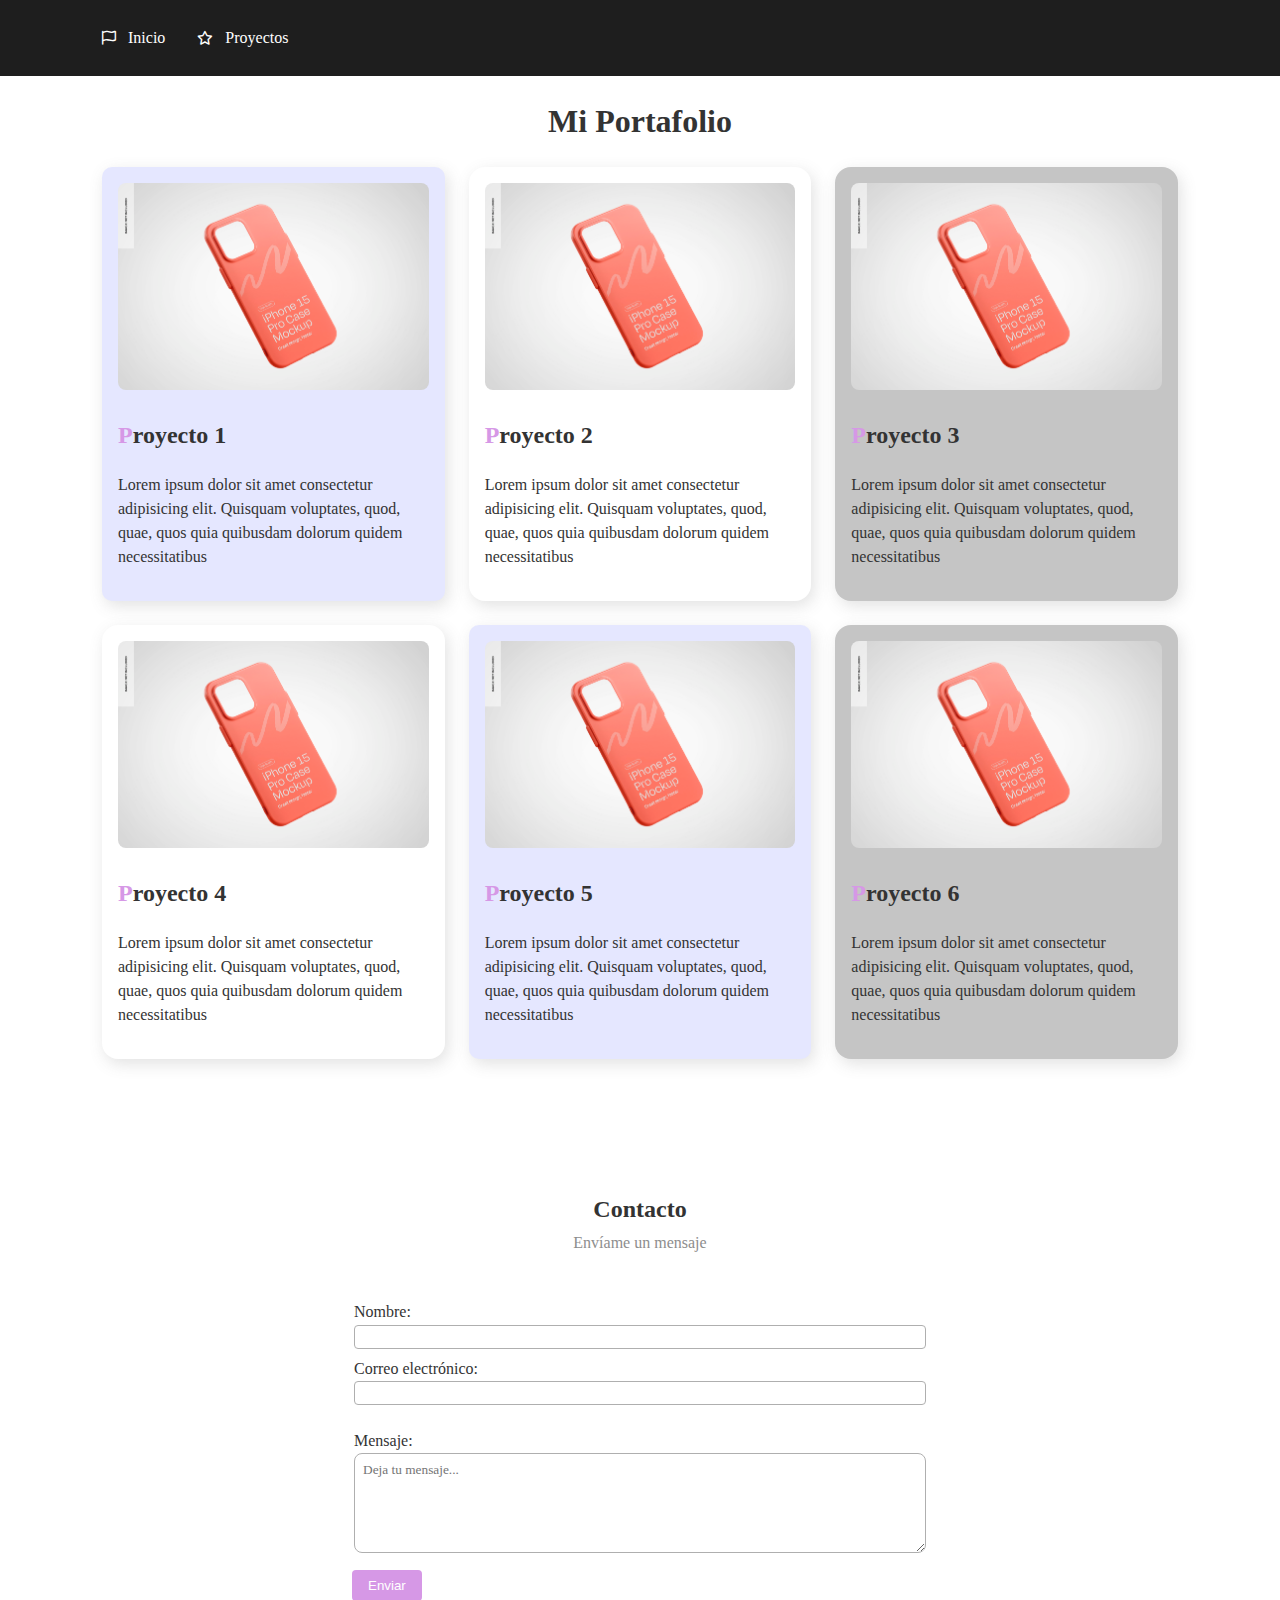
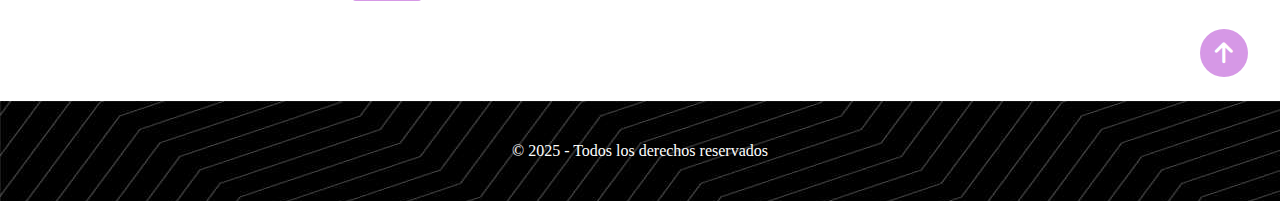
<file: Docker/html/index.html>
<!DOCTYPE html>
<html lang="en">
  <head>
    <meta charset="UTF-8" />
    <meta name="viewport" content="width=device-width, initial-scale=1.0" />
    <title>Práctica 2 - css</title>
    <link rel="stylesheet" href="style.css" />
    <link
      rel="stylesheet"
      href="https://cdnjs.cloudflare.com/ajax/libs/font-awesome/6.0.0-beta3/css/all.min.css"
    />
  </head>

  <body>
    <header id="top">
      <div class="container">
        <nav>
          <ul class="menu ">
            <li class="elemento">
              <i class="fa-regular fa-flag"></i>
              <a href="#inicio">Inicio</a>
            </li>
            <li class="submenu elemento">
              <i class="fa-regular fa-star"></i>
              <a href="#proyectos">Proyectos</a>
              <ul class="dropdown">
                <li><a href="#proyecto1">Proyecto 1</a></li>
                <li><a href="#proyecto2">Proyecto 2</a></li>
                <li><a href="#proyecto3">Proyecto 3</a></li>
                <li><a href="#proyecto4">Proyecto 4</a></li>
                <li><a href="#proyecto5">Proyecto 5</a></li>
                <li><a href="#proyecto6">Proyecto 6</a></li>
              </ul>
            </li>
          </ul>
        </nav>
      </div>
    </header>
    <h1 id="titulo">Mi Portafolio</h1>

    <main>
      <section class="container grid">
        <article class="proyecto destacado">
          <img src="proyecto1.jpg" alt="Proyecto 1" />
          <h2>Proyecto 1</h2>
          <p>
            Lorem ipsum dolor sit amet consectetur adipisicing elit. Quisquam
            voluptates, quod, quae, quos quia quibusdam dolorum quidem
            necessitatibus
          </p>
        </article>
        <article class="proyecto">
          <img src="proyecto1.jpg" alt="Proyecto 2" />
          <h2>Proyecto 2</h2>
          <p>
            Lorem ipsum dolor sit amet consectetur adipisicing elit. Quisquam
            voluptates, quod, quae, quos quia quibusdam dolorum quidem
            necessitatibus
          </p>
        </article>
        <article class="proyecto">
          <img src="proyecto1.jpg" alt="Proyecto 3" />
          <h2>Proyecto 3</h2>
          <p>
            Lorem ipsum dolor sit amet consectetur adipisicing elit. Quisquam
            voluptates, quod, quae, quos quia quibusdam dolorum quidem
            necessitatibus
          </p>
        </article>
        <article class="proyecto">
          <img src="proyecto1.jpg" alt="Proyecto 4" />
          <h2>Proyecto 4</h2>
          <p>
            Lorem ipsum dolor sit amet consectetur adipisicing elit. Quisquam
            voluptates, quod, quae, quos quia quibusdam dolorum quidem
            necessitatibus
          </p>
        </article>
        <article class="proyecto destacado">
          <img src="proyecto1.jpg" alt="Proyecto 5" />
          <h2>Proyecto 5</h2>
          <p>
            Lorem ipsum dolor sit amet consectetur adipisicing elit. Quisquam
            voluptates, quod, quae, quos quia quibusdam dolorum quidem
            necessitatibus
          </p>
        </article>
        <article class="proyecto">
          <img src="proyecto1.jpg" alt="Proyecto 6" />
          <h2>Proyecto 6</h2>
          <p>
            Lorem ipsum dolor sit amet consectetur adipisicing elit. Quisquam
            voluptates, quod, quae, quos quia quibusdam dolorum quidem
            necessitatibus
          </p>
        </article>
      </section>
      <section class="container formulario">
        <div class="texto-formulario">
          <h2>Contacto</h2>
          <p>Envíame un mensaje</p>
        </div>
        <form method="post" action="enviar.php">
          <fieldset>
            <label for="name">Nombre:</label>
            <input type="text" id="name" name="name" required />

            <label for="email">Correo electrónico:</label>
            <input type="email" id="email" name="email" required />
          </fieldset>
          <fieldset>
            <label for="message">Mensaje:</label>
            <textarea
              id="message"
              name="message"
              rows="4"
              required
              placeholder="Deja tu mensaje..."
            ></textarea>
          </fieldset>
          <button type="submit">Enviar</button>
        </form>
      </section>
    </main>
    <footer>
      <div class="oculto">Este div está oculto</div>
      <div class="container">
        <p>&copy; 2025 - Todos los derechos reservados</p>
      </div>
      <a href="#top">
        <button class="top">
          <i class="fa-solid fa-arrow-up"></i>
        </button>
      </a>
    </footer>
  </body>
</html>
</file>
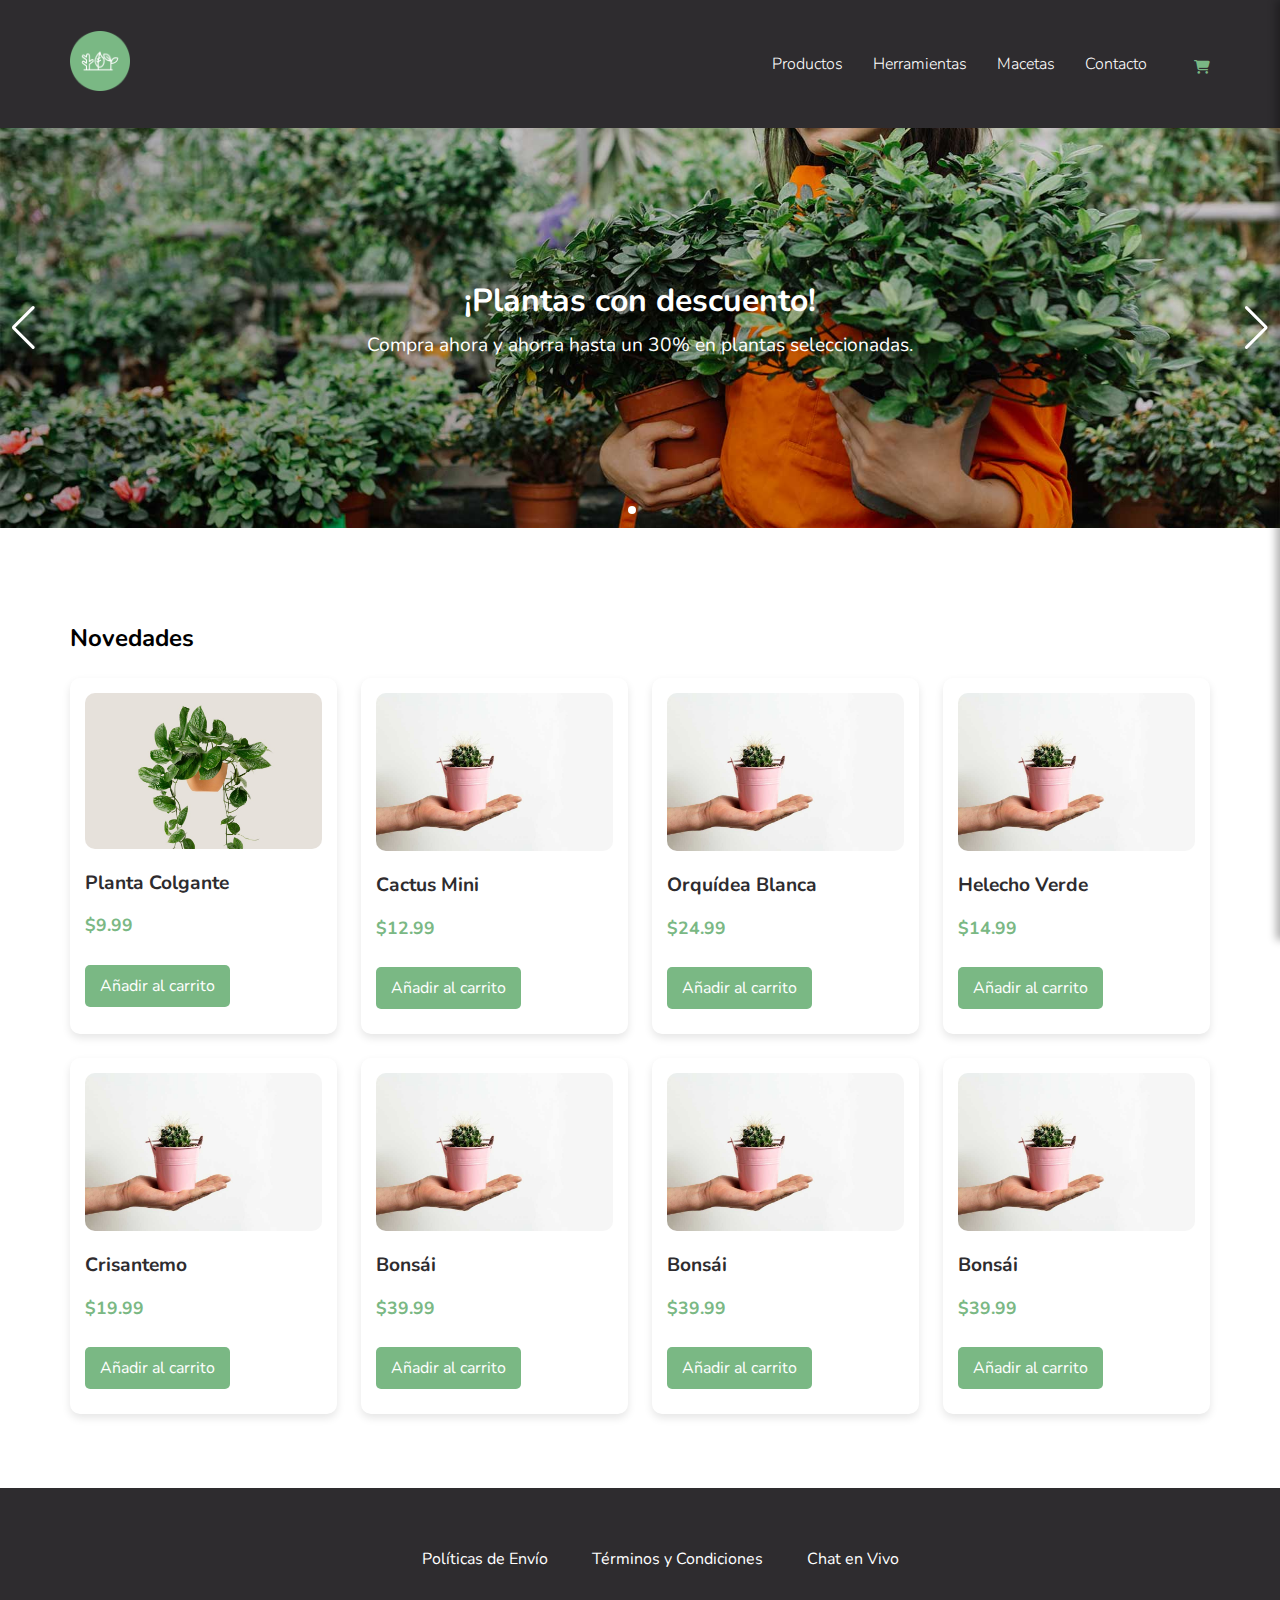
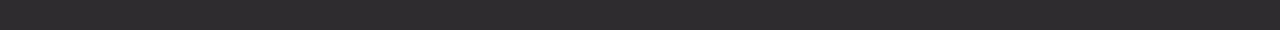
<file: proyecto-css/Practica3/index.html>
<!DOCTYPE html>
<html lang="es">

<head>
  <meta charset="UTF-8" />
  <meta name="viewport" content="width=device-width, initial-scale=1.0" />
  <title>Tienda de Plantas y Jardinería</title>
  <link rel="stylesheet" href="style.css" />

  <!-- Google fonts -->
  <link rel="preconnect" href="https://fonts.googleapis.com" />
  <link rel="preconnect" href="https://fonts.gstatic.com" crossorigin />
  <link href="https://fonts.googleapis.com/css2?family=Nunito:wght@200..1000&display=swap" rel="stylesheet" />

  <!-- Font Awesome -->
  <link rel="stylesheet" href="https://cdnjs.cloudflare.com/ajax/libs/font-awesome/6.5.1/css/all.min.css" />
  <!-- Swiper -->

  <link rel="stylesheet" href="https://cdn.jsdelivr.net/npm/swiper@11/swiper-bundle.min.css"/>
  <script src="https://cdn.jsdelivr.net/npm/swiper@11/swiper-bundle.min.js"></script>

</head>

<body>
  <!-- Header con menú y logo -->
  <header class="header">
    <div class="container">
      <div class="header__content">
        <div class="logo">
          <img src="img/logo.png" alt="Tienda de Plantas y Jardinería" class="logo__image" />
        </div>
        <nav class="menu">
          <ul class="menu__list">
            <li class="menu__item submenu">
              <a href="#">Productos</a>
              <ul class="menu__dropdown">
                <li><a href="#interior">Plantas de interior</a></li>
                <li><a href="#exterior">Plantas de exterior</a></li>
                <li><a href="#cactus">Cactus y suculentas</a></li>
              </ul>
            </li>
            <li class="menu__item"><a href="#">Herramientas</a></li>
            <li class="menu__item"><a href="#">Macetas</a></li>
            <li class="menu__item"><a href="#">Contacto</a></li>
            <li>
              <a href="#carrito" class="carrito-toggle" category="1">
                <i class="fa-solid fa-cart-shopping"></i>
              </a>
            </li>
          </ul>
        </nav>
      </div>
    </div>
  </header>

  <section class=" hero">
    <div class="swiper">
      <div class="swiper-wrapper">
        <div class="swiper-slide">
          <img src="img/hero1.jpg" alt="Oferta 1" />
          <div class="offer-text">
            <h2>¡Plantas con descuento!</h2>
            <p>Compra ahora y ahorra hasta un 30% en plantas seleccionadas.</p>
          </div>
        </div>
        <div class="swiper-slide">
          <img src="img/hero1.jpg" alt="Oferta 2" />
          <div class="offer-text">
            <h2>¡Nuevas llegadas!</h2>
            <p>Explora nuestra nueva colección de cactus y suculentas.</p>
          </div>
        </div>
      </div>
      <!-- Agregar controles del swiper -->
      <div class="swiper-pagination"></div>
      <div class="swiper-button-next"></div>
      <div class="swiper-button-prev"></div>
    </div>
    
  </section>

  <main>
    <!-- <button id="filter-btn" class="filter-btn">Mostrar Filtros</button>

      <aside id="filter-menu">
        <div class="container">
          <h2>Filtrar Productos</h2>
          <label for="categoria">Selecciona una categoría:</label>
          <select id="categoria">
            <option value="todos">Todos</option>
            <option value="interior">Plantas de interior</option>
            <option value="cactus">Cactus</option>
            <option value="exterior">Suculentas</option>
          </select>
        </div>
      </aside>-->

    <section class="section-padding">
      <div class="container">
        <h2>Novedades</h2>
        <!-- <div class="contador" id="contador">100</div> -->
        <div class="productos">
          <!-- Todos los productos tienen sus clases asociadas a categorías -->
          <div class="producto interior">
            <img src="img/planta.jpg" alt="Planta Suculenta" />
            <div class="producto__info">
              <h3 class="producto__card-title">Planta Colgante</h3>
              <p class="producto__card-price">$9.99</p>
              <a href="#carrito" class="agregar-carrito">Añadir al carrito</a>
            </div>
          </div>
          <div class="producto cactus">
            <img src="img/cactus.jpg" alt="Cactus Mini" />
            <div class="producto__info">
              <h3 class="producto__card-title">Cactus Mini</h3>
              <p class="producto__card-price">$12.99</p>
              <a href="#carrito" class="agregar-carrito">Añadir al carrito</a>
            </div>
          </div>
          <div class="producto exterior">
            <img src="img/cactus.jpg" alt="Orquídea" />
            <div class="producto__info">
              <h3 class="producto__card-title">Orquídea Blanca</h3>
              <p class="producto__card-price">$24.99</p>
              <a href="#carrito" class="agregar-carrito">Añadir al carrito</a>
            </div>
          </div>
          <div class="producto exterior">
            <img src="img/cactus.jpg" alt="Helecho" />
            <div class="producto__info">
              <h3 class="producto__card-title">Helecho Verde</h3>
              <p class="producto__card-price">$14.99</p>
              <a href="#carrito" class="agregar-carrito">Añadir al carrito</a>
            </div>
          </div>
          <div class="producto cactus">
            <img src="img/cactus.jpg" alt="Crisantemo" />
            <div class="producto__info">
              <h3 class="producto__card-title">Crisantemo</h3>
              <p class="producto__card-price">$19.99</p>
              <a href="#carrito" class="agregar-carrito">Añadir al carrito</a>
            </div>
          </div>
          <div class="producto interior">
            <img src="img/cactus.jpg" alt="Bonsái" />
            <div class="producto__info">
              <h3 class="producto__card-title">Bonsái</h3>
              <p class="producto__card-price">$39.99</p>
              <a href="#carrito" class="agregar-carrito">Añadir al carrito</a>
            </div>
          </div>
          <div class="producto interior">
            <img src="img/cactus.jpg" alt="Bonsái" />
            <div class="producto__info">
              <h3 class="producto__card-title">Bonsái</h3>
              <p class="producto__card-price">$39.99</p>
              <a href="#carrito" class="agregar-carrito">Añadir al carrito</a>
            </div>
          </div>
          <div class="producto interior">
            <img src="img/cactus.jpg" alt="Bonsái" />
            <div class="producto__info">
              <h3 class="producto__card-title">Bonsái</h3>
              <p class="producto__card-price">$39.99</p>
              <a href="#carrito" class="agregar-carrito">Añadir al carrito</a>
            </div>
          </div>
        </div>
      </div>
    </section>
  </main>

  <!-- Carrito de Compras (Lateral) -->
  <div id="carrito" class="carrito">
    <a href="#" class="carrito-cerrar"><i class="fa-solid fa-xmark"></i></a>
    <h3>Carrito de Compra</h3>
    <div class="carrito__items">
      <p>No hay productos en el carrito.</p>
    </div>
  </div>

  <footer class="footer">
    <div class="container">
      <ul class="footer-section">
        <li><a href="#">Políticas de Envío</a></li>
        <li><a href="#">Términos y Condiciones</a></li>
        <li><a href="#">Chat en Vivo</a></li>
      </ul>
    </div>
  </footer>
  <script src="script.js"></script>
</body>

</html>
</file>
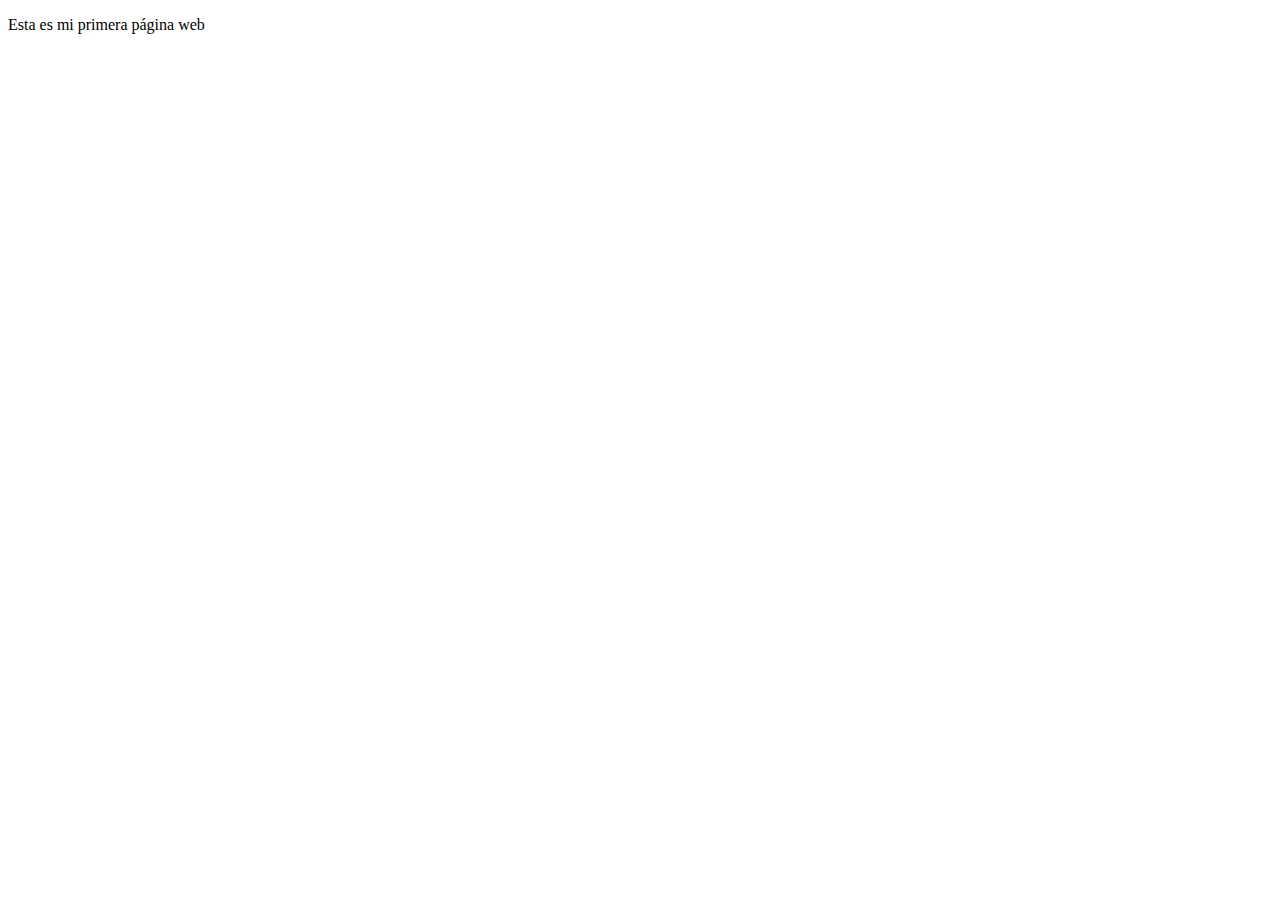
<file: proyecto-html/Practica2/ejercicio1.html>
<!DOCTYPE html>
<html lang="en">
  <head>
    <meta charset="UTF-8" />
    <meta name="viewport" content="width=device-width, initial-scale=1.0" />
    <title>Mi primera página Web</title>
  </head>
  
  <body>
    <p>Esta es mi primera página web</p>
  </body>
</html>
</file>
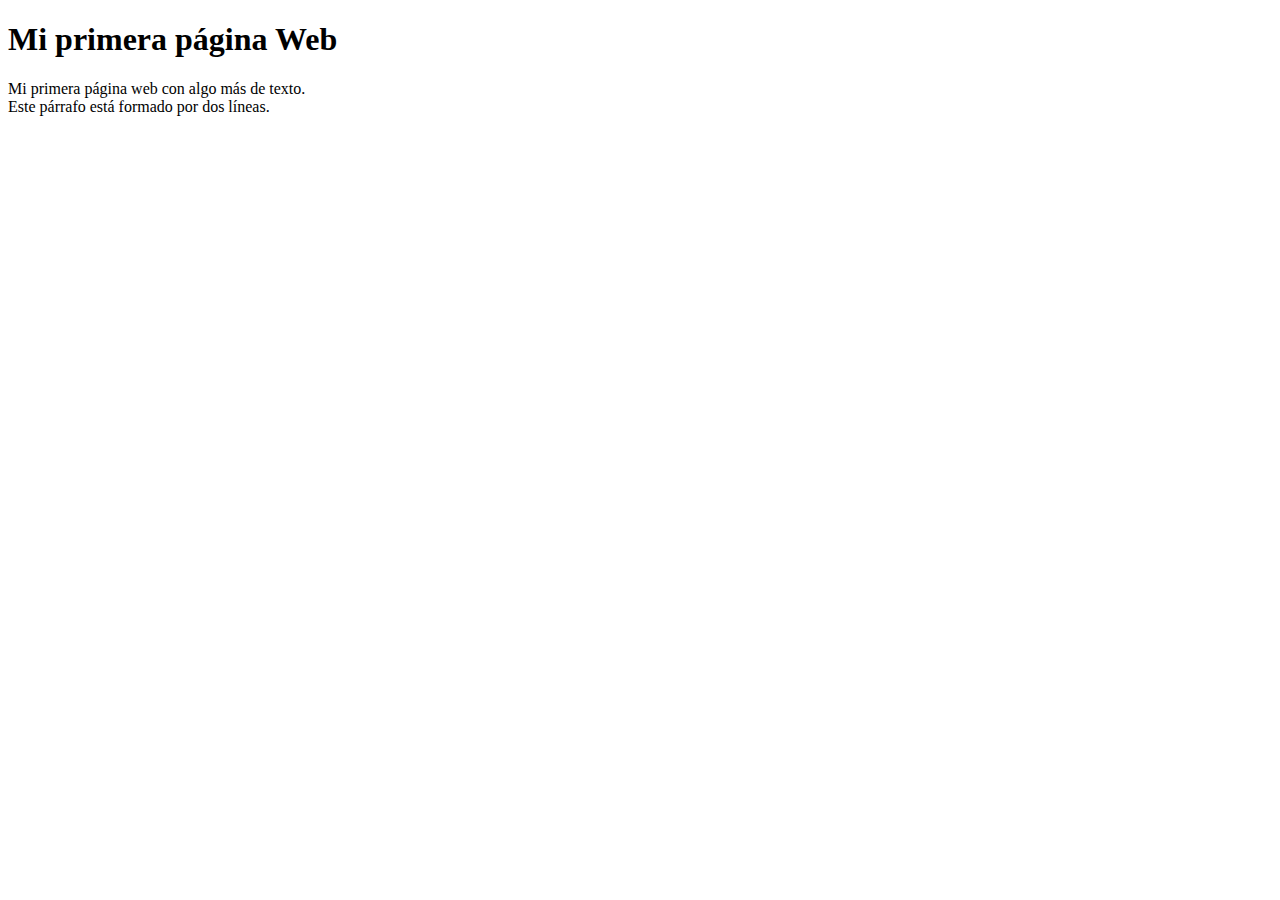
<file: proyecto-html/Practica2/ejercicio2.html>
<!DOCTYPE html>
<html lang="en">
  <head>
    <meta charset="UTF-8" />
    <meta name="viewport" content="width=device-width, initial-scale=1.0" />
    <title>Página Web: párrafos y líneas</title>
  </head>
  
  <body>
    <h1>Mi primera página Web</h1>
    <p>
      Mi primera página web con algo más de texto.<br />
      Este párrafo está formado por dos líneas.
    </p>
  </body>
</html>
</file>
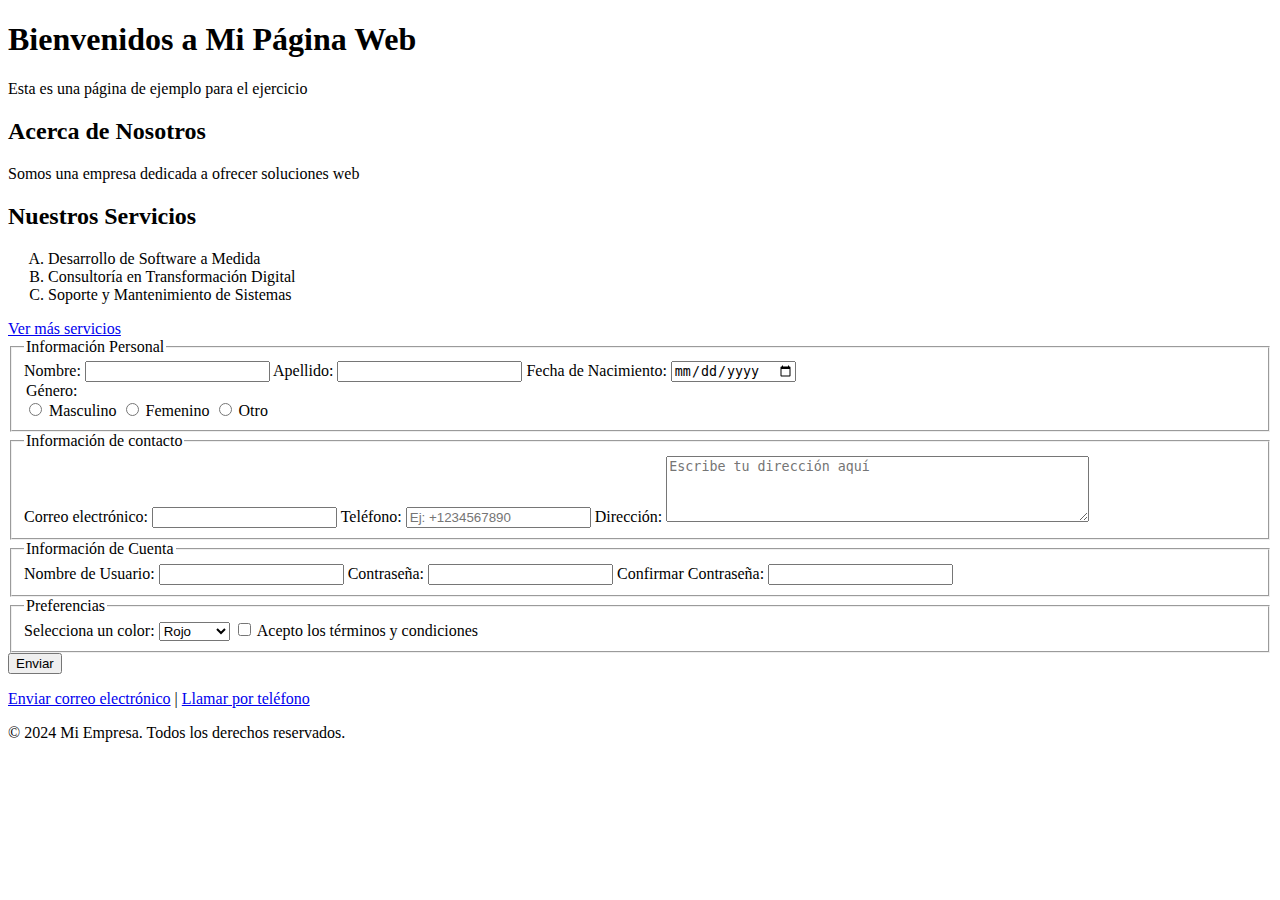
<file: proyecto-html/Práctica3/practica3.html>
<!DOCTYPE html>
<html lang="en">
  <head>
    <meta charset="UTF-8" />
    <meta name="viewport" content="width=device-width, initial-scale=1.0" />
    <title>Mi Página Web</title>
  </head>
  <body>
    <header>
      <h1>Bienvenidos a Mi Página Web</h1>
      <p>Esta es una página de ejemplo para el ejercicio</p>
    </header>
    <main>
      <section>
        <h2>Acerca de Nosotros</h2>
        <p>Somos una empresa dedicada a ofrecer soluciones web</p>
      </section>
      <section>
        <h2>Nuestros Servicios</h2>
        <ol type="A">
          <li>Desarrollo de Software a Medida</li>
          <li>Consultoría en Transformación Digital</li>
          <li>Soporte y Mantenimiento de Sistemas</li>
        </ol>
        <a href="https://www.ejemplo.com" target="_blank">Ver más servicios</a>
      </section>
    </main>
    <form>
        <fieldset>
            <legend>Información Personal</legend>
      
            <label for="nombre">Nombre:</label>
            <input type="text" id="nombre" name="nombre" required>
      
            <label for="apellido">Apellido:</label>
            <input type="text" id="apellido" name="apellido" required>
      
            <label for="fecha-nacimiento">Fecha de Nacimiento:</label>
            <input type="date" id="fecha-nacimiento" name="fecha-nacimiento" required>
      
            <legend>Género:</legend>
            <label for="masculino">
              <input type="radio" id="masculino" name="genero" value="masculino" required> Masculino
            </label>
            <label for="femenino">
              <input type="radio" id="femenino" name="genero" value="femenino" required> Femenino
            </label>
            <label for="otro">
              <input type="radio" id="otro" name="genero" value="otro" required> Otro
            </label>
        </fieldset>
        <fieldset>
            <legend>Información de contacto</legend>

            <label for="email">Correo electrónico:</label>
            <input type="email" id="email" name="email" required/>

            <label for="telefono">Teléfono:</label>
            <input type="tel" id="telefono" name="telefono" required placeholder="Ej: +1234567890">

            <label for="direccion">Dirección:</label>
            <textarea id="direccion" name="direccion" required rows="4" cols="50" placeholder="Escribe tu dirección aquí"></textarea>
        </fieldset>
        <fieldset>
            <legend>Información de Cuenta</legend>
        
            <label for="usuario">Nombre de Usuario:</label>
            <input type="text" id="usuario" name="usuario" required>
        
            <label for="contrasena">Contraseña:</label>
            <input type="password" id="contrasena" name="contrasena" required >
        
            <label for="confirmar-contrasena">Confirmar Contraseña:</label>
            <input type="password" id="confirmar-contrasena" name="confirmar-contrasena" required>
        
        </fieldset>
        <fieldset>
            <legend>Preferencias</legend>

            <label for="color">Selecciona un color:</label>
            <select id="color" name="color" required>
                <option value="rojo">Rojo</option>
                <option value="azul">Azul</option>
                <option value="verde">Verde</option>
                <option value="amarillo">Amarillo</option>
            </select>

            <label for="terminos">
                <input type="checkbox" id="terminos" name="terminos" required> Acepto los términos y condiciones
            </label>
        </fieldset>
        <button type="submit">Enviar</button>
      </form>

    <footer>
      <p>
        <a href="mailto:info@miempresa.com">Enviar correo electrónico</a> |
        <a href="tel:+1234567890">Llamar por teléfono</a>
      </p>
      <p>&copy; 2024 Mi Empresa. Todos los derechos reservados.</p>
    </footer>
  </body>
</html>
</file>
<file: Docker/html/style.css>
*,
*::before,
*::after {
  box-sizing: border-box;
}
body {
  margin: 0;
  padding: 0;
}
html {
  font-family: Georgia, serif;
  font-size: 16px;
  line-height: 1.5;
  color: #333;
  scroll-behavior: smooth;
}
.container {
  max-width: 1140px;
  margin: 0 auto;
  padding-inline: 32px;
}

/* Sección 1 de la práctica*/
header {
  background-color: rgb(30, 30, 30);
}

.menu {
  list-style: none;
  padding: 0;
  margin: 0;
  display: flex;
  gap: 24px;
}

.menu li {
  position: relative;
  margin-right: 8px;
}
.menu li a {
  text-decoration: none;
  padding: 10px 0px;
  display: inline-block;
  color: white;
  border-radius: 5px;
}
menu ul li span {
  padding: 10px 0px;
  display: inline-block;
  color: white;
  border-radius: 5px;
}
nav ul li i {
  color: #ffffff;
  font-size: 14px;
  margin-right: 8px;
  cursor: pointer;
}
nav a:hover {
  color: #d698e6;
  transition: color 0.25s ease-in-out;
}

/* Submenú */
.dropdown {
  position: absolute;
  top: 75px;
  left: -4px;
  background: #555;
  display: none;
  list-style: none;
  padding: 0;
  margin: 0;
  width: 150px;
  border-radius: 0px 0px 8px 8px;
}
.dropdown li {
  border-bottom: 1px solid rgba(255, 255, 255, 0.2);
  margin: 0px !important;
}
.dropdown li a {
  display: block;
  padding: 10px;
  color: white;
  text-decoration: none;
}
.dropdown li a:hover {
  background: #777;
}
.elemento {
  padding: 16px 0px;
}
.submenu:hover .dropdown {
  display: block;
}
#titulo {
  text-align: center;
}

/* Sección 2 de la práctica */

.grid {
  display: grid;
  grid-column: 1fr 1fr 1fr;
  grid-row: 1fr 1fr 1fr;
  grid-template-columns: repeat(auto-fill, minmax(300px, 1fr));
  gap: 24px;
  padding-bottom: 32px;
}
.proyecto {
  padding: 16px;
  border-radius: 16px;
  box-shadow: 3px 5px 16px 0px rgb(92 92 92 / 18%);
}
.proyecto img {
  width: 100%;
  border-radius: 8px;
}

.proyecto:hover img {
  opacity: 0.5;
  cursor: pointer;
}
.proyecto h2::first-letter {
  font-size: 24px;
  color: #d698e6;
}
.destacado {
  background: #e5e7ff;
  border-radius: 10px;
}
.proyecto:nth-child(3n) {
  background: #c5c5c5;
}

/* Sección 3 de la práctica */

.formulario {
  padding-block: 100px;
}
form {
  max-width: 600px;
  margin: 0 auto;
}
textarea {
  width: 100%;
  height: 100px;
  border-radius: 8px;
  border: 1px solid #afafaf;
  padding: 8px 4px;
}
textarea:focus-visible {
  outline: 1px solid #944ca7 !important;
  border: none !important;
}
input {
  width: 100%;
  border-radius: 4px;
  margin-bottom: 8px;
  height: 24px;
  border: 1px solid #afafaf;
  padding: 4px;
}
input:focus-visible {
  outline: 1px solid #944ca7 !important;
  border: none !important;
}
fieldset {
  border: 0px;
}
button {
  background: #d698e6;
  color: #fff;
  border: 0px;
  padding: 8px 16px;
  border-radius: 4px;
  cursor: pointer;
  margin-left: 12px;
}
button:hover {
  background: #944ca7;
  transition: 0.25s ease-in-out;
}
label {
  margin-bottom: 4px;
  font-size: 1rem;
}
:placeholder-shown {
  padding-left: 8px;
  font-family: Georgia, "Times New Roman", Times, serif;
}
.texto-formulario {
  text-align: center;
  padding-bottom: 40px;
}
.texto-formulario h2 {
  margin: 0px;
  padding-bottom: 4px;
}
.texto-formulario p {
  color: #8d8d8d;
  margin: 0px;
}

/* Sección 4 */

.oculto {
  display: none !important;
}
footer {
  background-image: url("fondo.jpg");
  background-size: cover;
  background-repeat: no-repeat;
  color: #fff;
  padding: 16px 0;
  text-align: center;
  height: 100px;
  display: flex;
  justify-content: center;
  align-items: center;
  position: relative;
}
footer a {
  transition: 0.25s ease-in-out;
}
.top {
  width: 48px;
  height: 48px;
  background: #d698e6;
  border-radius: 50%;
  position: absolute;
  right: 32px;
  bottom: 124px;
}
.top i {
  font-size: 24px;
  display: flex;
  justify-content: center;
  align-items: center;
}

@media (max-width: 768px) {
  .grid {
    grid-template-columns: repeat(auto-fill, minmax(200px, 1fr));
  }
  .top {
    right: 50%;
  }
}
</file>
<file: proyecto-css/Practica3/style.css>
/* Estilos generales */
:root {
  --swiper-theme-color: #ffffff !important;
}

body {
  font-family: "Nunito", sans-serif;
  margin: 0;
  background: #ffffff;
  font-size: 16px;
}

.container {
  max-width: 1140px;
  margin: 0 auto;
  padding: 1.5rem;
}
/* Header */
.header {
  background: #2e2c2f;
}
.header__content {
  display: flex;
  justify-content: space-between;
  align-items: center;
  height: 80px;
}

.logo__image {
  max-height: 60px;
}

/* Menú de Categorías */
.menu__list {
  list-style: none;
  display: flex;
  padding: 0;
  margin: 0;
  align-items: center;
}

.menu__item {
  margin: 0 15px;
  padding: 16px 0px;
}
.menu__item a {
  color: #ffffff;
  text-decoration: none;
  font-weight: 300;
}
.menu__item a i {
  font-size: 14px;
  padding-left: 32px;
}


/* Submenú */
.menu__dropdown {
  position: absolute;
  top: 95px;
  background: #353336;
  display: none;
  list-style: none;
  padding: 0;
  margin: 0;
  width: 170px;
  border-radius: 4px;
  z-index: 5;
}
.menu__dropdown li {
  border-bottom: 1px solid rgba(255, 255, 255, 0.2);
  margin: 0px !important;
}
.menu__dropdown li a {
  display: block;
  padding: 10px;
  color: white;
  text-decoration: none;
}
.menu__dropdown li a:hover {
  background: #777;
}
.elemento {
  padding: 16px 0px;
}
.submenu:hover .menu__dropdown {
  display: block;
}

a[category="1"] {
  color: #7ab884;
}

/* Productos */

.section-padding {
  padding: 50px 0;
}

.productos {
  display: grid;
  grid-template-columns: repeat(auto-fit, minmax(250px, 1fr));
  gap: 1.5rem;
  margin-top: 1.5rem;
}

.producto {
  background: #ffffff;
  padding: 15px;
  border-radius: 10px;
  box-shadow: 0 4px 8px rgba(0, 0, 0, 0.1);
  text-align: center;
  transition: transform 0.3s ease;
}

.producto:hover {
  transform: scale(1.03);
}

.producto:hover > img {
  transform: scale(1.1);
}

.producto img {
  max-width: 100%;
  border-radius: 10px;
}

.producto__info {
  text-align: left;
  padding: 10px 0;
}

.producto__card-title {
  font-size: 1.2rem;
  color: #2e2c2f;
  margin: 5px 0;
}

.producto__card-price {
  font-size: 1.1rem;
  color: #7ab884;
  font-weight: 700;
}

.agregar-carrito {
  background: #7ab884;
  color: white;
  padding: 10px 15px;
  border-radius: 5px;
  text-decoration: none;
  display: inline-block;
  margin-top: 10px;
  transition: background 0.3s ease;
}

.agregar-carrito:hover {
  background: #5a986f;
}

/* Carrito flotante */
.carrito {
  position: fixed;
  top: 0;
  right: 0;
  width: 250px;
  height: 100%;
  background: #2e2c2f;
  color: white;
  padding: 20px;
  box-shadow: -4px 0 8px rgba(0, 0, 0, 0.3);
  transform: translateX(100%);
  transition: transform 0.3s ease-in-out;
  z-index: 1000;
}

#carrito:target {
  transform: translateX(0);
}

.carrito-toggle {
  color: white;
  font-size: 24px;
  text-decoration: none;
  cursor: pointer;
}
.carrito-toggle i {
  font-size: 14px;
  padding-left: 32px;
}

.carrito__items p {
  text-align: center;
  margin-top: 40px;
  font-weight: 100;
}
.carrito-cerrar {
  color: #ffffff;
}

/* Selector filtros */

.filtro {
  display: flex;
  justify-content: flex-end;
}

.filtro button {
  color: #7ab884;
  padding: 10px 15px;
  text-decoration: none;
  display: inline-block;
  margin-top: 10px;
  border: none;
  transition: color 0.3s ease;
  background: none;
  cursor: pointer;
  font-weight: 500;
}
.filtro button i {
  margin-left: 4px;
}
.filtro button:hover {
  color: #5a986f;
}

select {
  display: none;
}

@media screen and (max-width: 768px) {
  select {
    padding: 10px;
    margin-bottom: 20px;
    font-size: 16px;
  }
}

#filter-menu {
  position: fixed;
  top: 0;
  left: -250px; /* Oculto por defecto */
  width: 250px;
  height: 100%;
  background: #fff;
  box-shadow: 4px 0 8px rgba(0, 0, 0, 0.3);
  transition: left 0.3s ease-in-out;
  padding: 20px;
}

#filter-menu.open {
  left: 0; /* Despliega el menú */
}

.filtroProductos .filtroProducto {
  display: block;
  padding: 10px;
  margin-bottom: 10px;
}

.filtroProducto {
  display: none; /* Ocultos por defecto */
}

.producto.interior, .producto.cactus, .producto.exterior {
    display: block; /* Mostrar los productos por defecto */
  }

@media (prefers-color-scheme: dark) {
}

/* Hero */

.hero {
  width: 100%;
  position: relative;
  height: 100%;
  z-index: 0;
}

.swiper {
  width: 100%;
  height: 400px; /* Ajusta según necesites */
}
.swiper-slide {
  display: flex !important;
  justify-content: center;
  align-items: center;
}


.offer-text {
  position: absolute;
  color: white;
  text-align: center;
  top: 50%;
  transform: translateY(-50%);
  z-index: 1;
}

.offer-text h2 {
  font-size: 2rem;
  margin: 0;
}

.offer-text p {
  font-size: 1.2rem;
  margin-top: 10px;
}

.swiper-pagination {
  position: absolute;
  bottom: 10px;
  text-align: center;
  width: 100%;
}

.swiper-slide img {
width: 100%;
}

.swiper-button-next, .swiper-button-prev {
  color: #fff;
  font-size: 2rem;
  z-index: 1;
  
}





/* Footer */

.footer {
  background-color: #2e2c2f;
  color: white;
  padding: 20px 0;
  text-align: center;
}

.footer a {
  color: white;
  text-decoration: none;
  margin: 0 10px;
}

.footer a:hover {
  color: #7ab884;
}
.footer-section{
  display:flex;
  justify-content: center;
  align-items: center;
  list-style: none;
  gap:24px;
}
</file>
